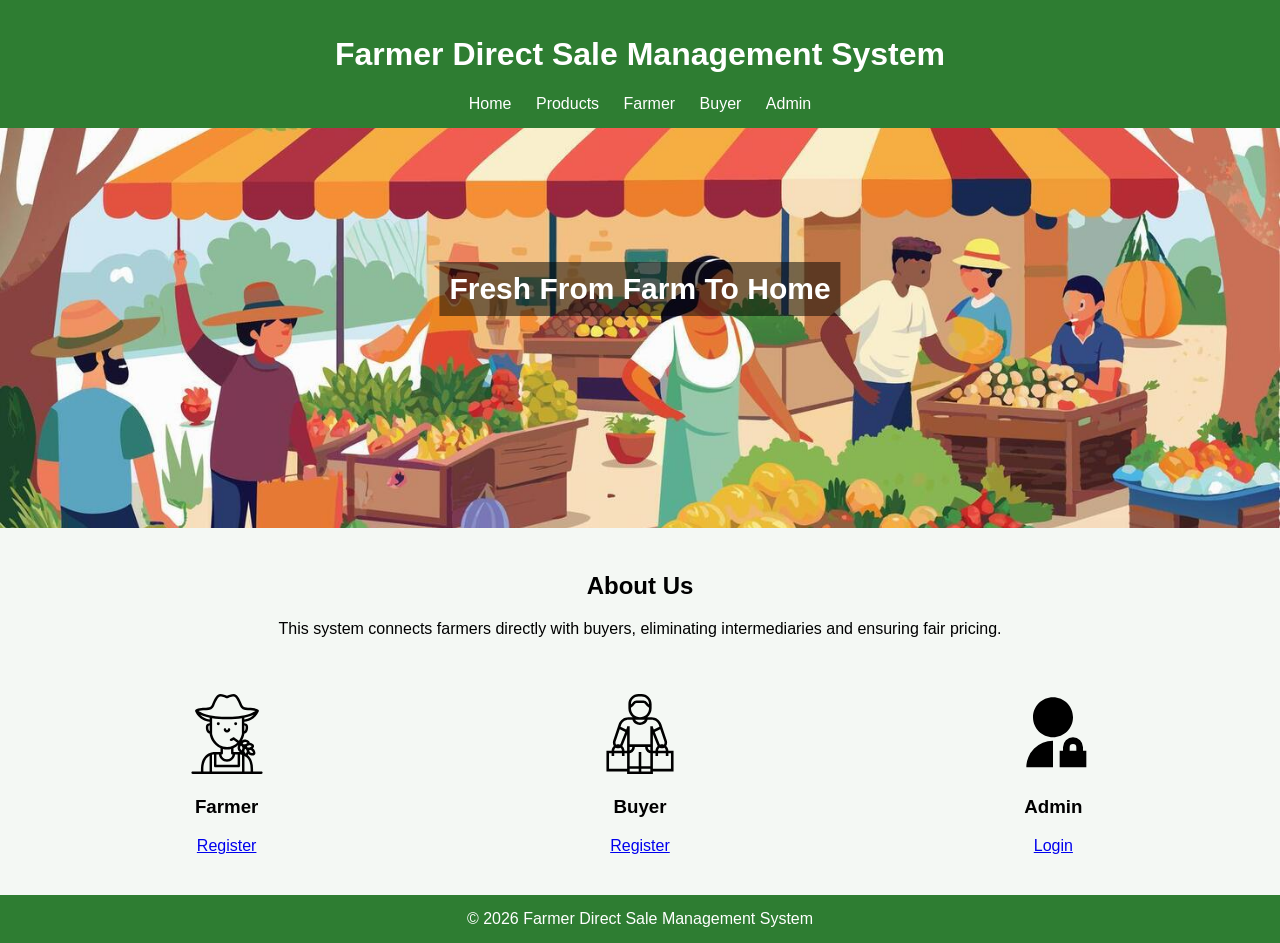
<file: pages/index.html>
<!DOCTYPE html>
<html>
<head>
    <title>Farmer Direct Sale Management</title>
    <meta name="viewport" content="width=device-width, initial-scale=1">
    <link rel="stylesheet" href="../css/style.css">
</head>
<body>

<header>
    <h1>Farmer Direct Sale Management System</h1>
    <nav>
        <a href="index.html">Home</a>
        <a href="products.html">Products</a>
        <a href="farmer-register.html">Farmer</a>
        <a href="buyer-register.html">Buyer</a>
        <a href="admin.html">Admin</a>
    </nav>
</header>

<section class="banner">
    <img src="../images/hero-farm.png" alt="Farm">
    <div class="banner-text">Fresh From Farm To Home</div>
</section>

<section class="about">
    <h2>About Us</h2>
    <p>
        This system connects farmers directly with buyers,
        eliminating intermediaries and ensuring fair pricing.
    </p>
</section>

<section class="modules">
    <div class="module-card">
        <img src="../images/farmer-svgrepo-com.svg" width="80">
        <h3>Farmer</h3>
        <a href="farmer-register.html">Register</a>
    </div>

    <div class="module-card">
        <img src="../images/buyer-svgrepo-com.svg" width="80">
        <h3>Buyer</h3>
        <a href="buyer-register.html">Register</a>
    </div>

    <div class="module-card">
        <img src="../images/admin-svgrepo-com.svg" width="80">
        <h3>Admin</h3>
        <a href="admin.html">Login</a>
    </div>
</section>

<footer>
    © 2026 Farmer Direct Sale Management System
</footer>

</body>
</html>
</file>
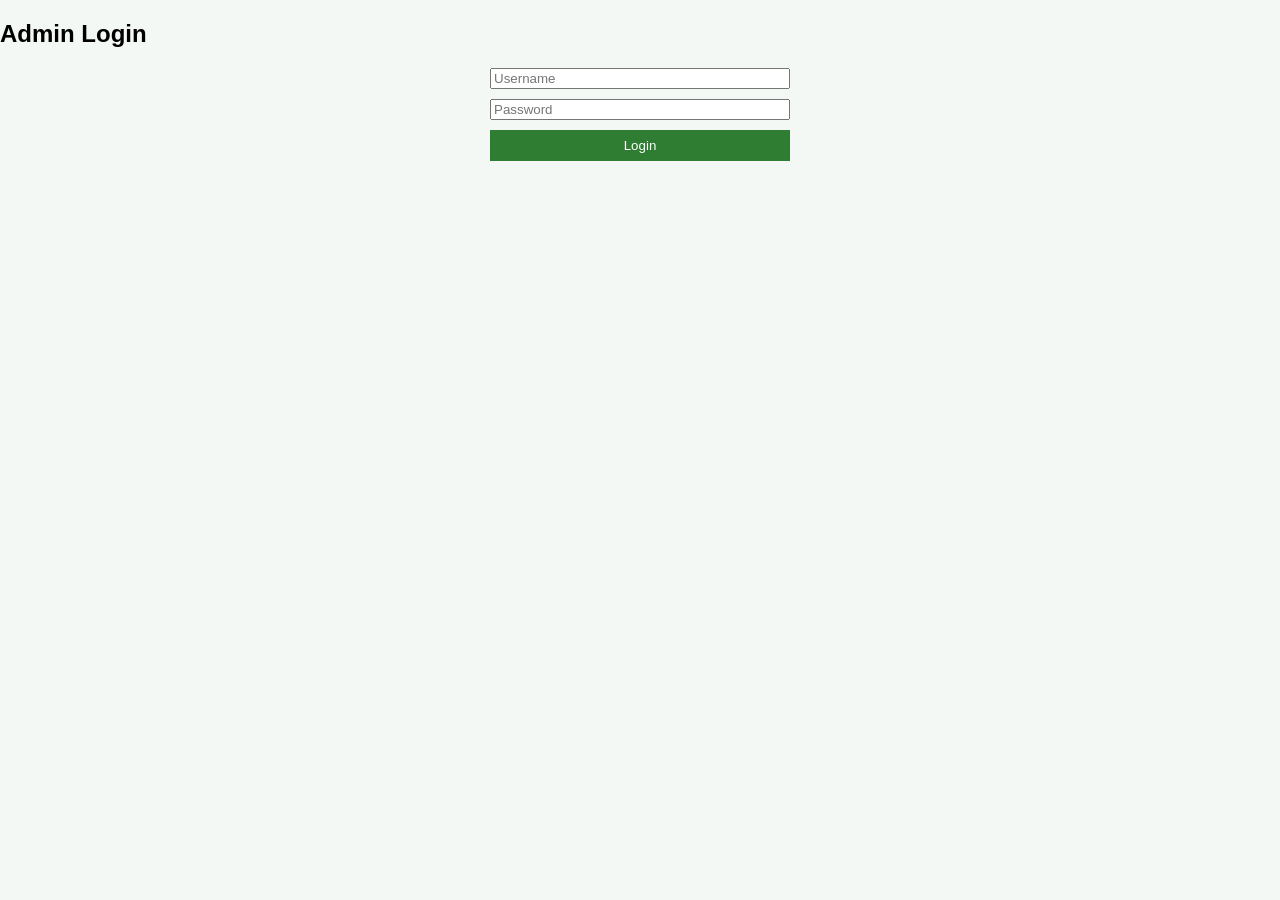
<file: pages/admin.html>
<!DOCTYPE html>
<html>
<head>
    <title>Admin Login</title>
    <meta name="viewport" content="width=device-width, initial-scale=1">
    <link rel="stylesheet" href="../css/style.css">
</head>
<body>

<h2>Admin Login</h2>

<form class="form-box">
    <input type="text" placeholder="Username" required>
    <input type="password" placeholder="Password" required>
    <button type="submit">Login</button>
</form>

</body>
</html>
</file>
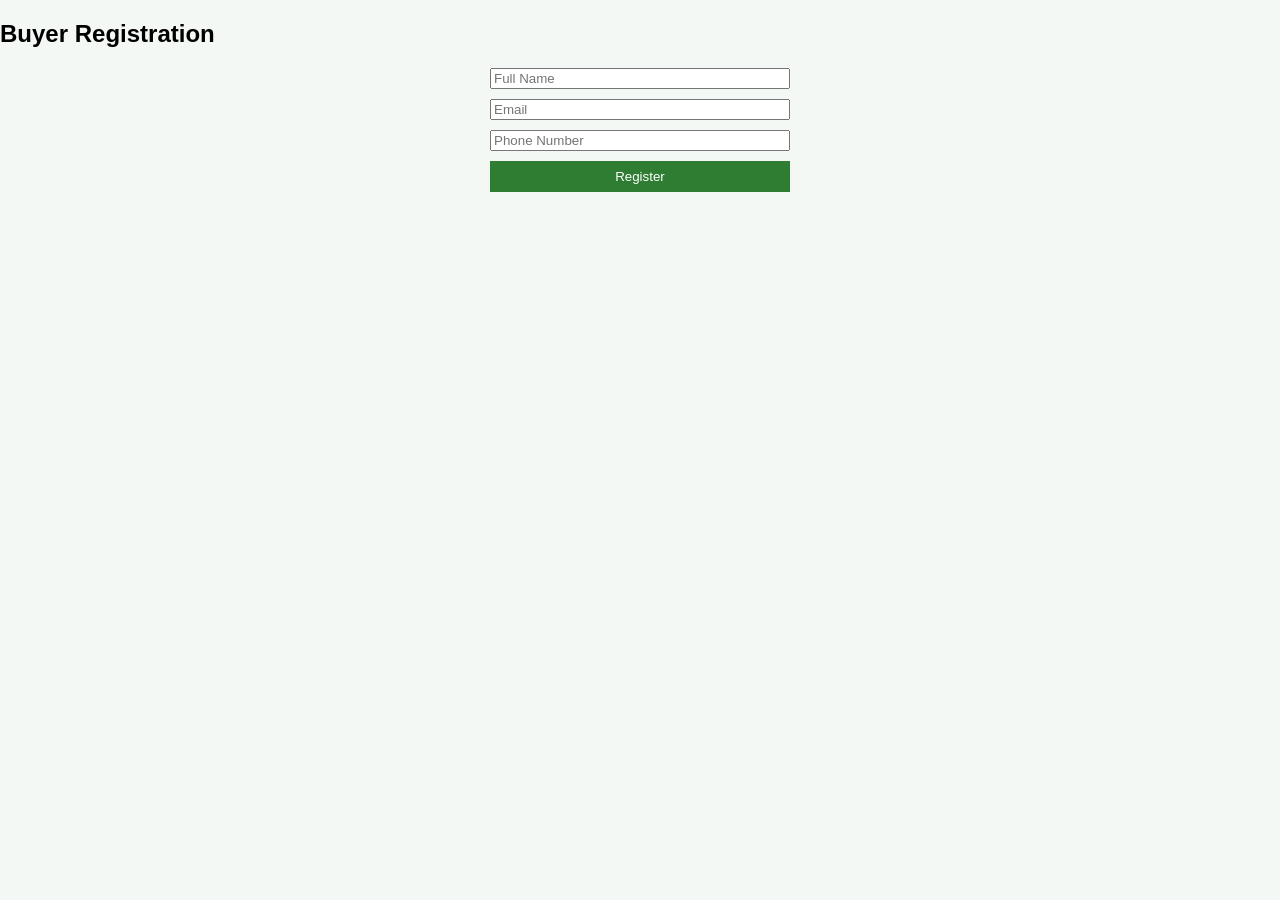
<file: pages/buyer-register.html>
<!DOCTYPE html>
<html>
<head>
    <title>Buyer Registration</title>
    <meta name="viewport" content="width=device-width, initial-scale=1">
    <link rel="stylesheet" href="../css/style.css">
</head>
<body>

<h2>Buyer Registration</h2>

<form class="form-box">
    <input type="text" placeholder="Full Name" required>
    <input type="email" placeholder="Email" required>
    <input type="tel" placeholder="Phone Number" required>
    <button type="submit">Register</button>
</form>

</body>
</html>
</file>
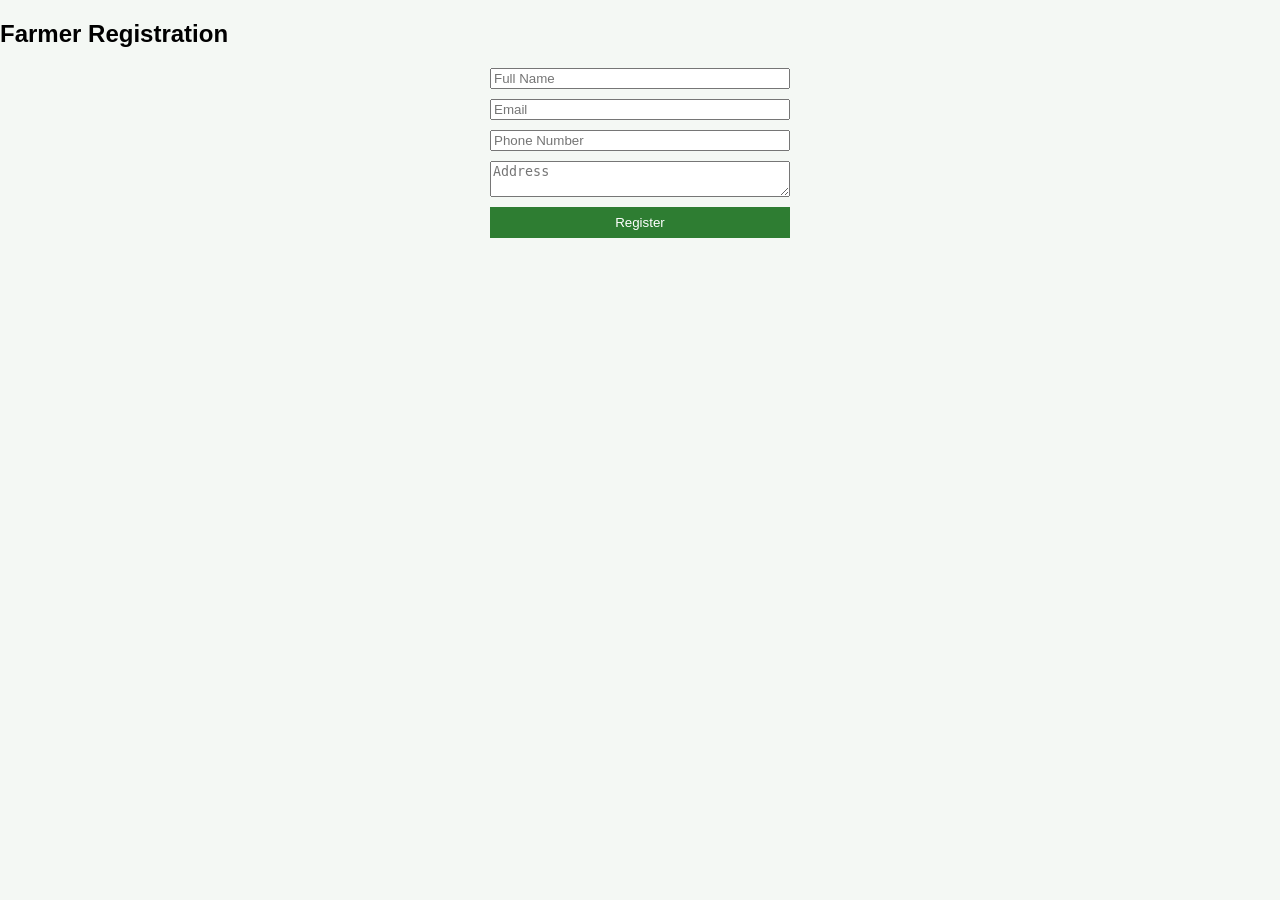
<file: pages/farmer-register.html>
<!DOCTYPE html>
<html>
<head>
    <title>Farmer Registration</title>
    <meta name="viewport" content="width=device-width, initial-scale=1">
    <link rel="stylesheet" href="../css/style.css">
</head>
<body>

<h2>Farmer Registration</h2>

<form class="form-box">
    <input type="text" placeholder="Full Name" required>
    <input type="email" placeholder="Email" required>
    <input type="tel" placeholder="Phone Number" required>
    <textarea placeholder="Address"></textarea>
    <button type="submit">Register</button>
</form>

</body>
</html>
</file>
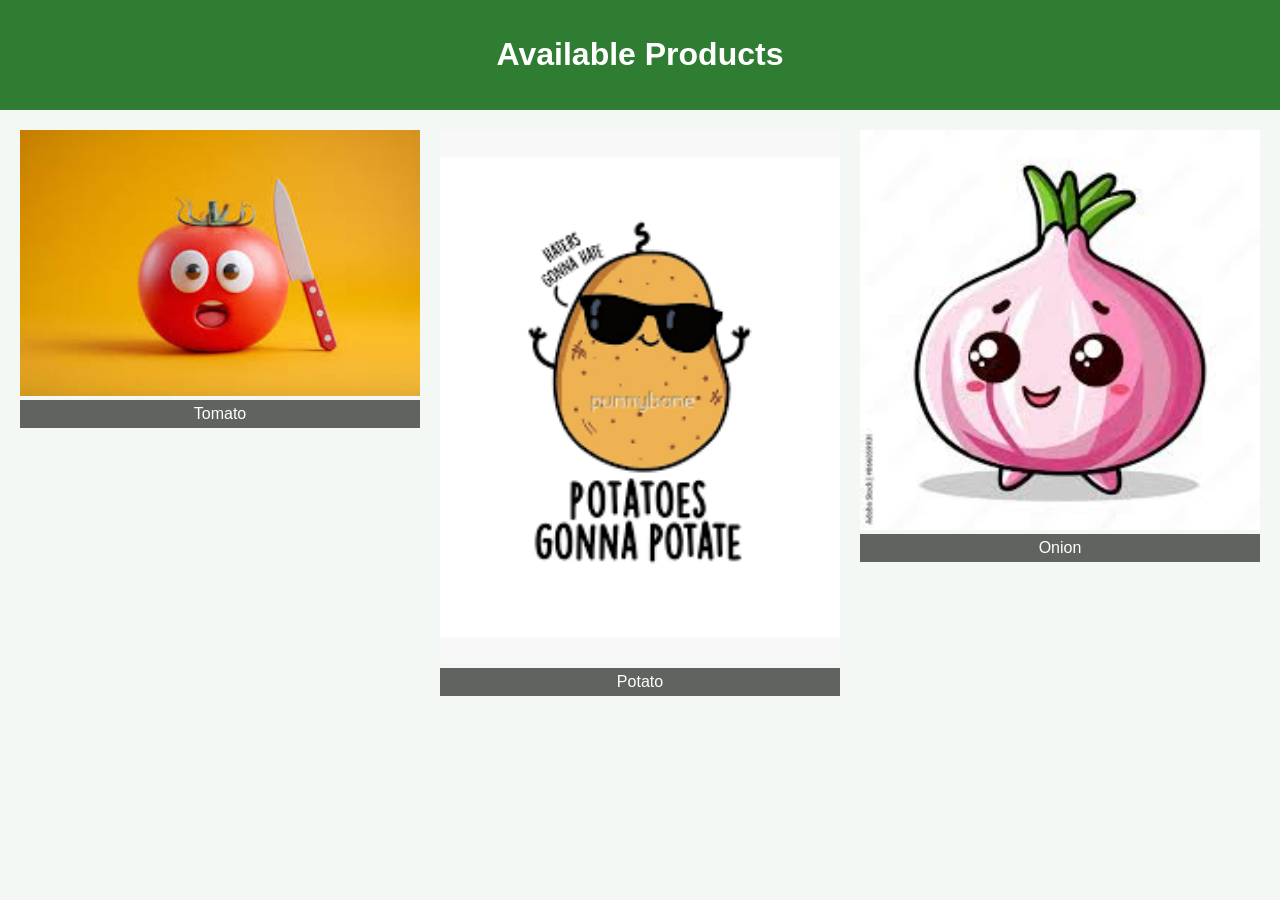
<file: pages/products.html>
<!DOCTYPE html>
<html>
<head>
    <title>Products</title>
    <meta name="viewport" content="width=device-width, initial-scale=1">
    <link rel="stylesheet" href="../css/style.css">
</head>
<body>

<header>
    <h1>Available Products</h1>
</header>

<section class="product-grid">

    <div class="product">
        <img src="../images/tomato.png">
        <div class="caption">Tomato</div>
    </div>

    <div class="product">
        <img src="../images/potato.png">
        <div class="caption">Potato</div>
    </div>

    <div class="product">
        <img src="../images/onion.png">
        <div class="caption">Onion</div>
    </div>

</section>

</body>
</html>
</file>
<file: css/style.css>
body {
    margin: 0;
    font-family: Arial, sans-serif;
    background-color: #f4f8f4;
}

header {
    background: #2e7d32;
    color: white;
    text-align: center;
    padding: 15px;
}

nav a {
    color: white;
    margin: 10px;
    text-decoration: none;
}

.banner {
    position: relative;
}

.banner img {
    width: 100%;
    height: 400px;
    object-fit: cover;
}

.banner-text {
    position: absolute;
    top: 40%;
    left: 50%;
    transform: translate(-50%, -50%);
    color: white;
    font-size: 30px;
    font-weight: bold;
    background: rgba(0,0,0,0.5);
    padding: 10px;
}

.about {
    padding: 20px;
    text-align: center;
}

.modules {
    display: flex;
    justify-content: space-around;
    padding: 20px;
}

.module-card {
    text-align: center;
}

.product-grid {
    display: grid;
    grid-template-columns: repeat(3, 1fr);
    gap: 20px;
    padding: 20px;
}

.product img {
    width: 100%;
}

.caption {
    text-align: center;
    background: rgba(0,0,0,0.6);
    color: white;
    padding: 5px;
}

.form-box {
    width: 300px;
    margin: auto;
    display: flex;
    flex-direction: column;
    gap: 10px;
}

button {
    background: #2e7d32;
    color: white;
    padding: 8px;
    border: none;
}

footer {
    text-align: center;
    padding: 15px;
    background: #2e7d32;
    color: white;
    margin-top: 20px;
}

@media (max-width: 768px) {
    .product-grid {
        grid-template-columns: 1fr;
    }
    .modules {
        flex-direction: column;
        align-items: center;
    }
}
</file>
